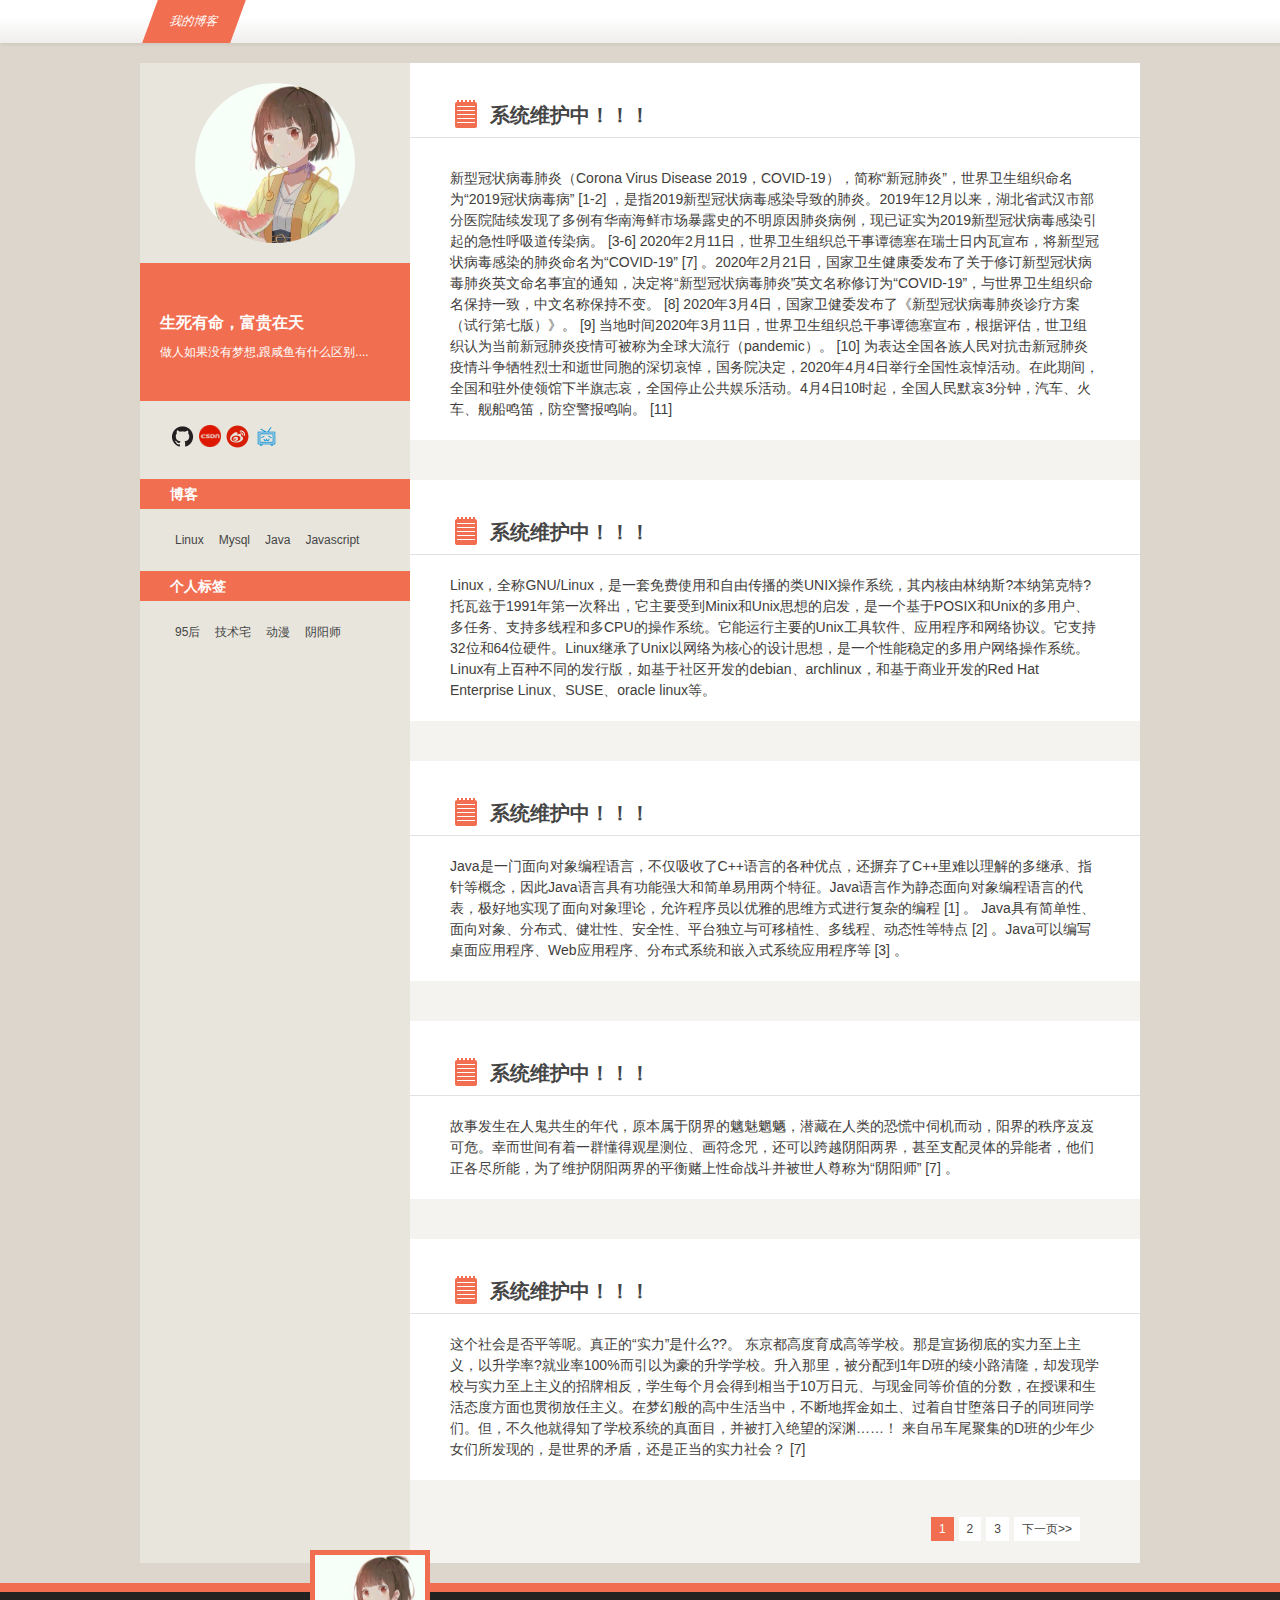
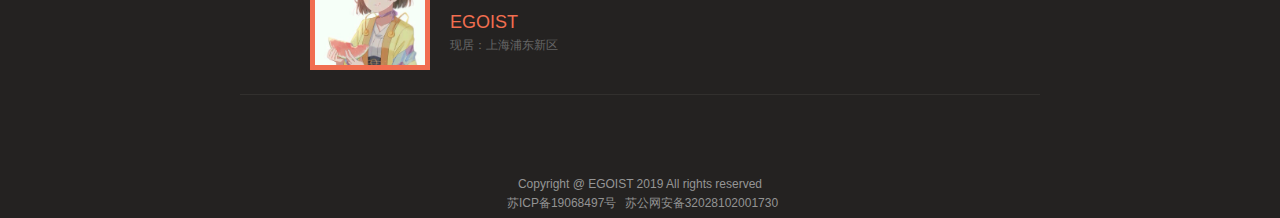
<file: index.html>
<!doctype html>
<html>
<head>
<meta charset="gb2312">
<title>EGOIST��Сվ</title>
    <meta name="keywords" content="����,���˲���,EGOIST���˲���,Linux,Java,Mysql����">
    <meta name="description" content="EGOIST���˲�����һ����עJAVA�����ĸ��˲��ͣ��ṩһ����������ҵ�ߵ�ѧϰ�ɹ��͹��������ܽᡣ">
<link href="css/styles.css" rel="stylesheet">
<!--[if lt IE 9]>
<script src="js/modernizr.js"></script>
<![endif]-->
</head>
<body>
<header>
 <nav id="nav">
   <ul>
    <!--<li><a href="#">��վ��ҳ</a></li>-->
    <!--<li><a href="#">ģ��</a></li>-->
    <!--<li><a href="#">��������</a></li>-->
    <!--<li><a href="#">���ǵĹ���</a></li>-->
    <!--<li><a href="#">���ǵ�����</a></li>-->
    <!--<li><a href="#">�����ֳ�</a></li>-->
    <!--<li><a href="#">��ɴ��Ӱ</a></li>-->
    <li><a href="#">�ҵĲ���</a></li>
    <!--<li><a href="#">��ϵ����</a></li>-->
   </ul>
  <script src="js/silder.js"></script><!--��ȡ��ǰҳ���� ������ʾ����-->
 </nav>
 </header>
 <div class="mainContent">
    <aside>
      <div class="avatar">
        <a href="#"><span>EGOIST</span></a>
      </div>
      <section class="topspaceinfo">
        <h1>������������������</h1>
        <p>�������û������,��������ʲô����....</p>
      </section>
      <!--<div class="userinfo"> -->
        <!--&lt;!&ndash;<p class="q-fans"> ��˿��<a href="#">999</a></p>&ndash;&gt;-->
        <!--<p class="btns"><a href="#" >˽��</a><a href="#">���</a></p>-->
      <!--</div>-->
        <div class="userinfo ">
            <a href="https://github.com/OGNL"><img src="images/github.png" style="width: 25px; height: 25px;" title="GitHub"></a>
            <a href="https://blog.csdn.net/qq_32874947"> <img src="images/csdn.png" style="width: 22px ; height: 22px;" title="CSDN"></a>
            <a href="https://weibo.com/p/1005056542223145/home?from=page_100505&mod=TAB&is_all=1#place"><img src="images/xinlang.png" style="width: 25px; height: 25px;" title="����΢��"></a>
            <a href="https://space.bilibili.com/26594442?spm_id_from=333.33.b_73656375726974794f75744c696e6b.1"> <img src="images/bilibili.png" style="width: 25px ; height: 25px;" title="bilibili"></a>
            <!--<a href="#"><span>EGOIST</span></a>-->
        </div>
      <!--<section class="newpic">-->
         <!--<h2>������Ƭ</h2>-->
         <!--<ul>-->
           <!--<li><a href="#"><img src="images/01.jpg"></a></li>-->
           <!--<li><a href="#"><img src="images/02.jpg"></a></li>-->
           <!--<li><a href="#"><img src="images/03.jpg"></a></li>-->
           <!--<li><a href="#"><img src="images/04.jpg"></a></li>-->
           <!--<li><a href="#"><img src="images/05.jpg"></a></li>-->
           <!--<li><a href="#"><img src="images/06.jpg"></a></li>-->
           <!--<li><a href="#"><img src="images/07.jpg"></a></li>-->
           <!--<li><a href="#"><img src="images/08.jpg"></a></li>-->
         <!--</ul>-->
      <!--</section>-->
    <section class="taglist">
        <h2>����</h2>
        <ul>
            <li><a href="#">Linux</a></li>
            <li><a href="#">Mysql</a></li>
            <li><a href="#">Java</a></li>
            <li><a href="#">Javascript</a></li>
            <!--<li><a href="#">������߶</a></li>-->
        </ul>
    </section>
      <section class="taglist">
         <h2>���˱�ǩ</h2>
         <ul>
           <li><a href="#">95��</a></li>
             <li><a href="#">����լ</a></li>
           <li><a href="#">����</a></li>
           <li><a href="#">����ʦ</a></li>
           <!--<li><a href="#">������߶</a></li>-->
        </ul>
      </section>

    </aside>

    <div class="blogitem">
      <article>
        <h2 class="title"><a href="#">ϵͳά���У�����</a></h2>
        <ul class="text">
          <p></p>
          <!--<p>��İ�ϻ��������û����Ȼ������İ��Ϊİ�Ϸ������������ˣ���ô����Ҳ��į������Ҳ�԰�....��ϲ����仰������Ϊ�����̶�����Ʒ��İ�ϻ��������顷</p>-->
          <!--<p>�������£������ů���Ų����⣬����İ֮�ϵ�����������Ұ��Ѥ�ã����Ĳ��ɵ���ˬ�������������·���İ�ϻ�������Զ��ʫ���ƺ��������Ʈ��������ʷ���Ʈ����������İ��Ϯ����ͷ��ʫ��������Ǭ��ʫ�������ģ��ɰ���Զ������ǰ��İ�Ϸ���ȴ�ǲ��۲��۵��ִ��������������顣</p>-->
          <!--<p class="textimg"><img src="images/text02.jpg"></p>-->
          <!--<p>����İ�ϣ�������ʫ������֣����Ŷ�ɢ�������ǴҴ٣�ֻ��İ�ϻ�����������Ȼ�����֣����ض��񵭣����䳾�ס������·���İ�ϻ������ǻ����������������貣���������������Գ�Ȼ��һ���⾳������İ�ϻ������˰����˳գ�����˵Ĺ�����ͷ�������˻���Ӱ�ӣ����ķ��ϡ�</p>-->
          <!--<p>İ�ϻ��������û���˴����۵��������߳�������Ȼ������İ��Ϊİ�Ϸ������������ˣ���ô����Ҳ��į������Ҳ�԰ס����ǣ�һ�䡰İ�ϻ������ɻ������ӡ���֪�������������˶��ٱ顣�˹黺�����ǻ��������ԣ��㿪��ִ����İ�Ϸ���Ҳ���ò���Ũ�������ҡ�</p>-->
          <!--<p>�����飬�����飬��һϮ�����·��顱���ٲ�һ����İ�ϻ����������顣</p>-->
          <!--<p>�������ӣ���������İ�ϻ�����</p>-->
            ���͹�״�������ף�Corona Virus Disease 2019��COVID-19������ơ��¹ڷ��ס�������������֯����Ϊ��2019��״�������� [1-2]  ����ָ2019���͹�״������Ⱦ���µķ��ס�2019��12������������ʡ�人�в���ҽԺ½�������˶����л��Ϻ����г���¶ʷ�Ĳ���ԭ����ײ���������֤ʵΪ2019���͹�״������Ⱦ����ļ��Ժ�������Ⱦ���� [3-6]
            2020��2��11�գ�����������֯�ܸ���̷��������ʿ�����������������͹�״������Ⱦ�ķ�������Ϊ��COVID-19�� [7]  ��2020��2��21�գ�������������ί�����˹����޶����͹�״��������Ӣ���������˵�֪ͨ�������������͹�״�������ס�Ӣ�������޶�Ϊ��COVID-19����������������֯��������һ�£��������Ʊ��ֲ��䡣 [8]  2020��3��4�գ���������ί�����ˡ����͹�״�����������Ʒ��������е��߰棩���� [9]
            ����ʱ��2020��3��11�գ�����������֯�ܸ���̷��������������������������֯��Ϊ��ǰ�¹ڷ�������ɱ���Ϊȫ������У�pandemic���� [10]
            Ϊ����ȫ����������Կ����¹ڷ������鶷��������ʿ������ͬ�������а���������Ժ������2020��4��4�վ���ȫ���԰�������ڴ��ڼ䣬ȫ����פ��ʹ����°���־����ȫ��ֹͣ�������ֻ��4��4��10ʱ��ȫ������Ĭ��3���ӣ��������𳵡��������ѣ����վ������졣 [11]
        </ul>
        <!--<div class="textfoot">-->
          <!--<a href="#">�Ķ�ȫ��</a><a href="#">����</a><a href="#">ת��</a>-->
        <!--</div>-->
      </article>
        <article>
            <h2 class="title"><a href="#">ϵͳά���У�����</a></h2>
            <ul class="text">
                Linux��ȫ��GNU/Linux����һ�����ʹ�ú����ɴ�������UNIX����ϵͳ�����ں�������˹?���ɵڿ���?��������1991���һ���ͳ�������Ҫ�ܵ�Minix��Unix˼�����������һ������POSIX��Unix�Ķ��û���������֧�ֶ��̺߳Ͷ�CPU�Ĳ���ϵͳ������������Ҫ��Unix����������Ӧ�ó��������Э�顣��֧��32λ��64λӲ����Linux�̳���Unix������Ϊ���ĵ����˼�룬��һ�������ȶ��Ķ��û��������ϵͳ��Linux���ϰ��ֲ�ͬ�ķ��а棬���������������debian��archlinux���ͻ�����ҵ������Red Hat Enterprise Linux��SUSE��oracle linux�ȡ�

            </ul>
            <!--<div class="textfoot">-->
            <!--<a href="#">�Ķ�ȫ��</a><a href="#">����</a><a href="#">ת��</a>-->
            <!--</div>-->
        </article>

        <article>
            <h2 class="title"><a href="#">ϵͳά���У�����</a></h2>
            <ul class="text">
                Java��һ��������������ԣ�����������C++���Եĸ����ŵ㣬��������C++����������Ķ�̳С�ָ��ȸ�����Java���Ծ��й���ǿ��ͼ���������������Java������Ϊ��̬������������ԵĴ��������õ�ʵ��������������ۣ���������Ա�����ŵ�˼ά��ʽ���и��ӵı�� [1]  ��
                Java���м��ԡ�������󡢷ֲ�ʽ����׳�ԡ���ȫ�ԡ�ƽ̨���������ֲ�ԡ����̡߳���̬�Ե��ص� [2]  ��Java���Ա�д����Ӧ�ó���WebӦ�ó��򡢷ֲ�ʽϵͳ��Ƕ��ʽϵͳӦ�ó���� [3]  ��
            </ul>
            <!--<div class="textfoot">-->
            <!--<a href="#">�Ķ�ȫ��</a><a href="#">����</a><a href="#">ת��</a>-->
            <!--</div>-->
        </article>

        <article>
            <h2 class="title"><a href="#">ϵͳά���У�����</a></h2>
            <ul class="text">
                ���·������˹������������ԭ������������������ˣ�Ǳ��������Ŀֻ����Ż�����������������᧿�Σ���Ҷ���������һȺ���ù��ǲ�λ���������䣬�����Կ�Խ�������磬����֧������������ߣ��������������ܣ�Ϊ��ά�����������ƽ���������ս�������������Ϊ������ʦ�� [7]  ��

            </ul>
            <!--<div class="textfoot">-->
            <!--<a href="#">�Ķ�ȫ��</a><a href="#">����</a><a href="#">ת��</a>-->
            <!--</div>-->
        </article>

        <article>
            <h2 class="title"><a href="#">ϵͳά���У�����</a></h2>
            <ul class="text">
                �������Ƿ�ƽ���ء������ġ�ʵ������ʲô??��
                �������߶����ɸߵ�ѧУ���������ﳹ�׵�ʵ���������壬����ѧ��?��ҵ��100%������Ϊ������ѧѧУ��������������䵽1��D����С·��¡��ȴ����ѧУ��ʵ����������������෴��ѧ��ÿ���»�õ��൱��10����Ԫ�����ֽ�ͬ�ȼ�ֵ�ķ��������ڿκ�����̬�ȷ���Ҳ�᳹�������塣���λð�ĸ�������У����ϵػӽ������������Ըʶ������ӵ�ͬ��ͬѧ�ǡ������������͵�֪��ѧУϵͳ������Ŀ�����������������Ԩ������
                ���Ե���β�ۼ���D���������Ů�������ֵģ��������ì�ܣ�����������ʵ����᣿ [7]

            </ul>
            <!--<div class="textfoot">-->
            <!--<a href="#">�Ķ�ȫ��</a><a href="#">����</a><a href="#">ת��</a>-->
            <!--</div>-->
        </article>
      <!--<article>-->
        <!--<h2 class="title"><a href="#">�������ۡ����ҵ�2010</a></h2>-->
        <!--<ul class="text">-->
          <!--<p>A�桪����������֮ʱ��</p>-->
          <!--<p>ÿ���¾��꽻��ʱ���Ҿͱ�������һ��ãȻ��˼�����Ҳ�Ӳ��ѣ���Ҳ�ܲ�����Ψ���������ھ������ŵ�ʱ�����ã�ɺӡ�</p>-->
          <!--<p>�Ǵ�ʲôʱ��ʼ���أ����ֱ����˸�ʱ�˻����Һ���Ľ��Щ�������̵��ܽ�����ǣ���ȥ��һ����������˵���Ǵ�������һ�꣬��˶�����۵�һ�ꡣ�ٲ��õĻ���Ҳ�Ǻ������ɵ�һ�ꡣ����������ȥ��ʱ���ƽ����ˮ������һ˿������һ����һ�ꡣ��û���̵㣬��Ϊ��û�в���׳�����Ҳ���ȥ�ܽᣬ��Ϊ�ҵ��ܽ������û�бƽ��ҵ����顣��֪����������˵���Եö�ô����ͷ��</p>-->
          <!--<p class="textimg"><img src="images/text01.jpg"></p>-->
          <!--<p>��ϲ����������������������һЩ�������޵����¡�������ȥ����Щ���ŵ�ʱ�⣬������ȥ����Щ��ɫ��æ�ĽŲ����ƺ����ں��£����������ת��ʱ����Լ���һ��ữ��һ�����ޡ����ǵ���һ����������͵���ĵ�Ӱ������Ҫ��л������۵ĵ���������ӰƬ������ܿܿ��������̫������ꡣ����ˮһ����ȥ��ʱ���������������۽ǣ��׷������ҵ�˫�ޡ����²�����õ���͵��͵�����ҵ��ഺ��������á�</p>-->
          <!--<p>������ʱ���������ʰɣ����ڴ��������˵�������޷Ǿ��Ǻ��ʱ�յ�һЩ΢������������������</p>-->
        <!--</ul>-->
        <!--<div class="textfoot">-->
          <!--<p class="pay">��</p><a href="#">�Ķ�ȫ��</a><a href="#">����</a><a href="#">ת��</a>-->
        <!--</div>-->
      <!--</article>-->
      <div class="pages"><span>1</span><a href="#" hidefocus="">2</a><a href="#" hidefocus="">3</a><a href="#" class="next">��һҳ&gt;&gt;</a></div>
    </div>
 </div>
<footer>
   <div class="footavatar">
     <img src="images/001.jpg" class="footphoto">
     <ul class="footinfo">
       <p class="fname"><a href="" >EGOIST</a>  </p>
       <!--<p class="finfo">�Ա� ���䣺25��</p>-->
       <p>�־ӣ��Ϻ��ֶ�����</p></ul>
   </div>
   <section class="visitor">
     <!--<h2>����ÿ�</h2>-->
      <!--<ul>-->
        <!--<li><a href="#"><img src="images/s0.jpg"></a></li>-->
        <!--<li><a href="#"><img src="images/s1.jpg"></a></li>-->
        <!--<li><a href="#"><img src="images/s2.jpg"></a></li>-->
        <!--<li><a href="#"><img src="images/s3.jpg"></a></li>-->
        <!--<li><a href="#"><img src="images/s5.jpg"></a></li>-->
        <!--<li><a href="#"><img src="images/s6.jpg"></a></li>-->
        <!--<li><a href="#"><img src="images/s7.jpg"></a></li>-->
        <!--<li><a href="#"><img src="images/s8.jpg"></a></li>-->
      <!--</ul>-->
   </section>
   <div class="Copyright">
     <!--<ul>-->
       <!--<a href="#">��������</a><a href="#">�ռ�ͷ�</a><a href="#">Ͷ������</a><a href="#">�ռ�Э��</a>-->
     <!--</ul>-->
       <p>Copyright @ EGOIST 2019  All rights reserved</p>
       <a target="_blank" href="http://www.beian.miit.gov.cn/" style="display:inline-block;text-decoration:none;height:20px;line-height:20px;">
           <p style="float:left;height:20px;line-height:20px;margin: 0px 0px 0px 5px; color:#939393;">��ICP��19068497��</p>
       </a>
       <a href="https://beian.mps.gov.cn/#/query/webSearch?code=32028102001730" style="display:inline-block;text-decoration:none;height:20px;line-height:20px;"
          rel="noreferrer" target="_blank">
           <p style="float:left;height:20px;line-height:20px;margin: 0px 0px 0px 5px; color:#939393;">�չ�������32028102001730</p>
       </a>
   </div>
 </footer>
</body>
</html>
</file>
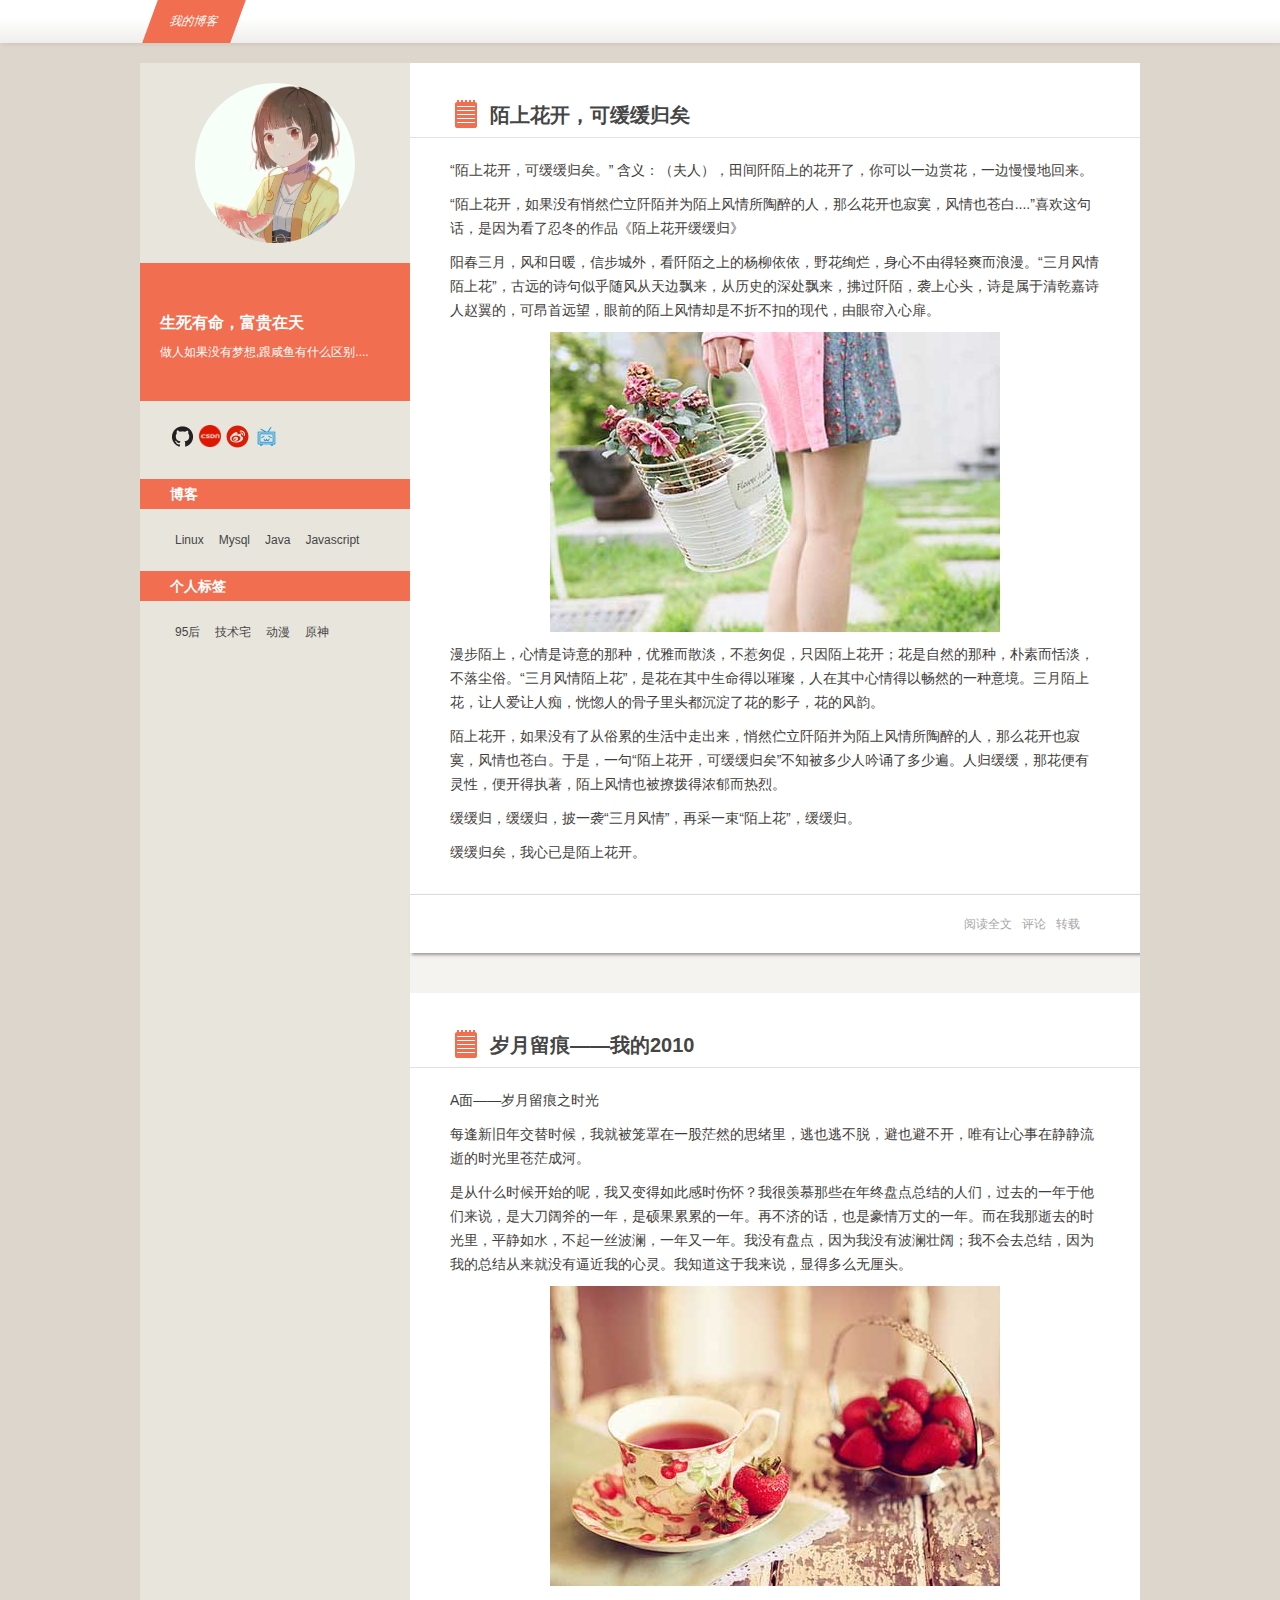
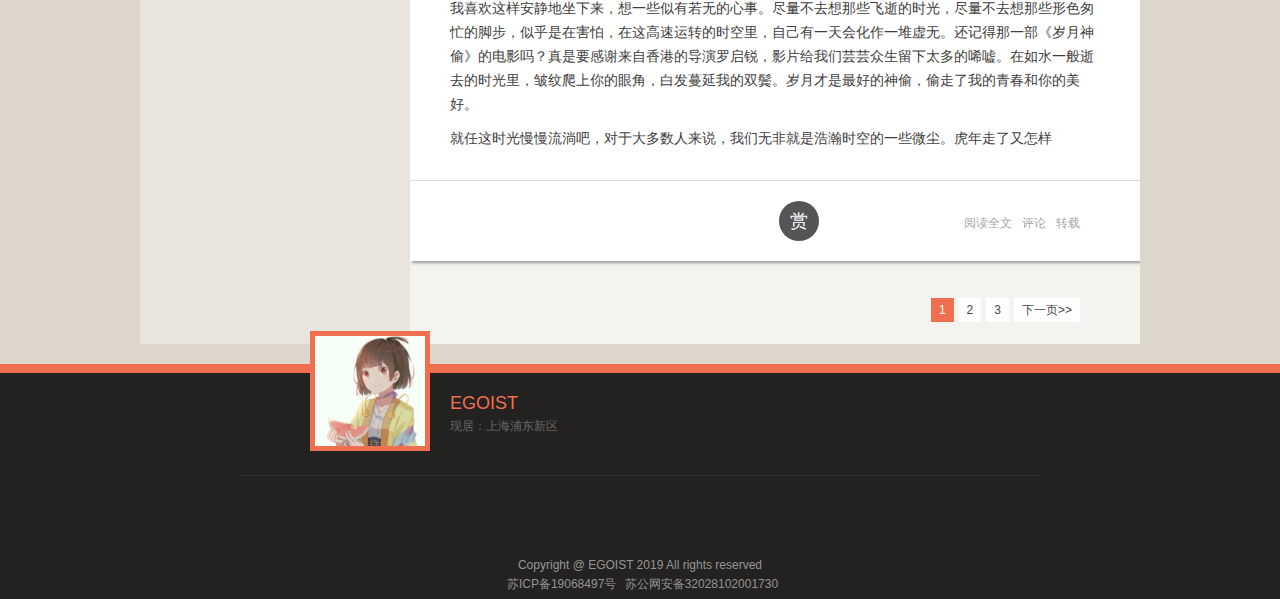
<file: indexDemo.html>
<!doctype html>
<html>
<head>
<meta charset="gb2312">
<title>EGOIST��Сվ</title>
    <meta name="keywords" content="����,���˲���,EGOIST���˲���,Linux,Java,Mysql����">
    <meta name="description" content="EGOIST���˲�����һ����עJAVA�����ĸ��˲��ͣ��ṩһ����������ҵ�ߵ�ѧϰ�ɹ��͹��������ܽᡣ">
<link href="css/styles.css" rel="stylesheet">
<!--[if lt IE 9]>
<script src="js/modernizr.js"></script>
<![endif]-->
</head>
<body>
<header>
 <nav id="nav">
   <ul>
    <!--<li><a href="#">��վ��ҳ</a></li>-->
    <!--<li><a href="#">ģ��</a></li>-->
    <!--<li><a href="#">��������</a></li>-->
    <!--<li><a href="#">���ǵĹ���</a></li>-->
    <!--<li><a href="#">���ǵ�����</a></li>-->
    <!--<li><a href="#">�����ֳ�</a></li>-->
    <!--<li><a href="#">��ɴ��Ӱ</a></li>-->
    <li><a href="#">�ҵĲ���</a></li>
    <!--<li><a href="#">��ϵ����</a></li>-->
   </ul>
  <script src="js/silder.js"></script><!--��ȡ��ǰҳ���� ������ʾ����-->
 </nav>
 </header>
 <div class="mainContent">
    <aside>
      <div class="avatar">
        <a href="#"><span>EGOIST</span></a>
      </div>
      <section class="topspaceinfo">
        <h1>������������������</h1>
        <p>�������û������,��������ʲô����....</p>
      </section>
      <!--<div class="userinfo"> -->
        <!--&lt;!&ndash;<p class="q-fans"> ��˿��<a href="#">999</a></p>&ndash;&gt;-->
        <!--<p class="btns"><a href="#" >˽��</a><a href="#">���</a></p>-->
      <!--</div>-->
        <div class="userinfo ">
            <a href="https://github.com/OGNL"><img src="images/github.png" style="width: 25px; height: 25px;" title="GitHub"></a>
            <a href="https://blog.csdn.net/qq_32874947"> <img src="images/csdn.png" style="width: 22px ; height: 22px;" title="CSDN"></a>
            <a href="https://weibo.com/p/1005056542223145/home?from=page_100505&mod=TAB&is_all=1#place"><img src="images/xinlang.png" style="width: 25px; height: 25px;" title="����΢��"></a>
            <a href="https://space.bilibili.com/26594442?spm_id_from=333.33.b_73656375726974794f75744c696e6b.1"> <img src="images/bilibili.png" style="width: 25px ; height: 25px;" title="bilibili"></a>
            <!--<a href="#"><span>EGOIST</span></a>-->
        </div>
      <!--<section class="newpic">-->
         <!--<h2>������Ƭ</h2>-->
         <!--<ul>-->
           <!--<li><a href="#"><img src="images/01.jpg"></a></li>-->
           <!--<li><a href="#"><img src="images/02.jpg"></a></li>-->
           <!--<li><a href="#"><img src="images/03.jpg"></a></li>-->
           <!--<li><a href="#"><img src="images/04.jpg"></a></li>-->
           <!--<li><a href="#"><img src="images/05.jpg"></a></li>-->
           <!--<li><a href="#"><img src="images/06.jpg"></a></li>-->
           <!--<li><a href="#"><img src="images/07.jpg"></a></li>-->
           <!--<li><a href="#"><img src="images/08.jpg"></a></li>-->
         <!--</ul>-->
      <!--</section>-->
    <section class="taglist">
        <h2>����</h2>
        <ul>
            <li><a href="#">Linux</a></li>
            <li><a href="#">Mysql</a></li>
            <li><a href="#">Java</a></li>
            <li><a href="#">Javascript</a></li>
            <!--<li><a href="#">������߶</a></li>-->
        </ul>
    </section>
      <section class="taglist">
         <h2>���˱�ǩ</h2>
         <ul>
           <li><a href="#">95��</a></li>
             <li><a href="#">����լ</a></li>
           <li><a href="#">����</a></li>
           <li><a href="#">ԭ��</a></li>
           <!--<li><a href="#">������߶</a></li>-->
        </ul>
      </section>

    </aside>

    <div class="blogitem">
      <article>
        <h2 class="title"><a href="#">İ�ϻ������ɻ�������</a></h2>
        <ul class="text">
          <p>��İ�ϻ������ɻ������ӡ��� ���壺�����ˣ��������İ�ϵĻ����ˣ������һ���ͻ���һ�������ػ�����</p>
          <p>��İ�ϻ��������û����Ȼ������İ��Ϊİ�Ϸ������������ˣ���ô����Ҳ��į������Ҳ�԰�....��ϲ����仰������Ϊ�����̶�����Ʒ��İ�ϻ��������顷</p>
          <p>�������£������ů���Ų����⣬����İ֮�ϵ�����������Ұ��Ѥ�ã����Ĳ��ɵ���ˬ�������������·���İ�ϻ�������Զ��ʫ���ƺ��������Ʈ��������ʷ���Ʈ����������İ��Ϯ����ͷ��ʫ��������Ǭ��ʫ�������ģ��ɰ���Զ������ǰ��İ�Ϸ���ȴ�ǲ��۲��۵��ִ��������������顣</p>
          <p class="textimg"><img src="images/text02.jpg"></p>
          <p>����İ�ϣ�������ʫ������֣����Ŷ�ɢ�������ǴҴ٣�ֻ��İ�ϻ�����������Ȼ�����֣����ض��񵭣����䳾�ס������·���İ�ϻ������ǻ����������������貣���������������Գ�Ȼ��һ���⾳������İ�ϻ������˰����˳գ�����˵Ĺ�����ͷ�������˻���Ӱ�ӣ����ķ��ϡ�</p>
          <p>İ�ϻ��������û���˴����۵��������߳�������Ȼ������İ��Ϊİ�Ϸ������������ˣ���ô����Ҳ��į������Ҳ�԰ס����ǣ�һ�䡰İ�ϻ������ɻ������ӡ���֪�������������˶��ٱ顣�˹黺�����ǻ��������ԣ��㿪��ִ����İ�Ϸ���Ҳ���ò���Ũ�������ҡ�</p>
          <p>�����飬�����飬��һϮ�����·��顱���ٲ�һ����İ�ϻ����������顣</p>
          <p>�������ӣ���������İ�ϻ�����</p>
        </ul>
        <div class="textfoot">
          <a href="#">�Ķ�ȫ��</a><a href="#">����</a><a href="#">ת��</a>
        </div>
      </article> 
      <article>
        <h2 class="title"><a href="#">�������ۡ����ҵ�2010</a></h2>
        <ul class="text">
          <p>A�桪����������֮ʱ��</p>
          <p>ÿ���¾��꽻��ʱ���Ҿͱ�������һ��ãȻ��˼�����Ҳ�Ӳ��ѣ���Ҳ�ܲ�����Ψ���������ھ������ŵ�ʱ�����ã�ɺӡ�</p>
          <p>�Ǵ�ʲôʱ��ʼ���أ����ֱ����˸�ʱ�˻����Һ���Ľ��Щ�������̵��ܽ�����ǣ���ȥ��һ����������˵���Ǵ�������һ�꣬��˶�����۵�һ�ꡣ�ٲ��õĻ���Ҳ�Ǻ������ɵ�һ�ꡣ����������ȥ��ʱ���ƽ����ˮ������һ˿������һ����һ�ꡣ��û���̵㣬��Ϊ��û�в���׳�����Ҳ���ȥ�ܽᣬ��Ϊ�ҵ��ܽ������û�бƽ��ҵ����顣��֪����������˵���Եö�ô����ͷ��</p>
          <p class="textimg"><img src="images/text01.jpg"></p>
          <p>��ϲ����������������������һЩ�������޵����¡�������ȥ����Щ���ŵ�ʱ�⣬������ȥ����Щ��ɫ��æ�ĽŲ����ƺ����ں��£����������ת��ʱ����Լ���һ��ữ��һ�����ޡ����ǵ���һ����������͵���ĵ�Ӱ������Ҫ��л������۵ĵ���������ӰƬ������ܿܿ��������̫������ꡣ����ˮһ����ȥ��ʱ���������������۽ǣ��׷������ҵ�˫�ޡ����²�����õ���͵��͵�����ҵ��ഺ��������á�</p>
          <p>������ʱ���������ʰɣ����ڴ��������˵�������޷Ǿ��Ǻ��ʱ�յ�һЩ΢������������������</p>
        </ul>
        <div class="textfoot">
          <p class="pay">��</p><a href="#">�Ķ�ȫ��</a><a href="#">����</a><a href="#">ת��</a>
        </div>
      </article>
      <div class="pages"><span>1</span><a href="#" hidefocus="">2</a><a href="#" hidefocus="">3</a><a href="#" class="next">��һҳ&gt;&gt;</a></div>
    </div>
 </div>
<footer>
   <div class="footavatar">
     <img src="images/001.jpg" class="footphoto">
     <ul class="footinfo">
       <p class="fname"><a href="" >EGOIST</a>  </p>
       <!--<p class="finfo">�Ա� ���䣺25��</p>-->
       <p>�־ӣ��Ϻ��ֶ�����</p></ul>
   </div>
   <section class="visitor">
     <!--<h2>����ÿ�</h2>-->
      <!--<ul>-->
        <!--<li><a href="#"><img src="images/s0.jpg"></a></li>-->
        <!--<li><a href="#"><img src="images/s1.jpg"></a></li>-->
        <!--<li><a href="#"><img src="images/s2.jpg"></a></li>-->
        <!--<li><a href="#"><img src="images/s3.jpg"></a></li>-->
        <!--<li><a href="#"><img src="images/s5.jpg"></a></li>-->
        <!--<li><a href="#"><img src="images/s6.jpg"></a></li>-->
        <!--<li><a href="#"><img src="images/s7.jpg"></a></li>-->
        <!--<li><a href="#"><img src="images/s8.jpg"></a></li>-->
      <!--</ul>-->
   </section>
   <div class="Copyright">
     <!--<ul>-->
       <!--<a href="#">��������</a><a href="#">�ռ�ͷ�</a><a href="#">Ͷ������</a><a href="#">�ռ�Э��</a>-->
     <!--</ul>-->
       <p>Copyright @ EGOIST 2019  All rights reserved</p>
       <a target="_blank" href="http://www.beian.miit.gov.cn/" style="display:inline-block;text-decoration:none;height:20px;line-height:20px;">
           <p style="float:left;height:20px;line-height:20px;margin: 0px 0px 0px 5px; color:#939393;">��ICP��19068497��</p>
       </a>
       <a href="https://beian.mps.gov.cn/#/query/webSearch?code=32028102001730" style="display:inline-block;text-decoration:none;height:20px;line-height:20px;"
          rel="noreferrer" target="_blank">
           <p style="float:left;height:20px;line-height:20px;margin: 0px 0px 0px 5px; color:#939393;">�չ�������32028102001730</p>
       </a>
   </div>
 </footer>
</body>
</html>
</file>
<file: css/styles.css>
@charset "gb2312";
/* CSS Document */
* { margin: 0; padding: 0 }
body { background: #DDD6CC; font: 12px "����", "Arial Narrow", HELVETICA; color: #3F3E3C; line-height: 1.5; }
img { border: 0; vertical-align: middle }
p { display: block; }
ul { list-style: none; }
a { color: #a6a6a6; text-decoration: none; transition: All 0.5s ease; -webkit-transition: All 0.5s ease; -moz-transition: All 0.5s ease; -o-transition: All 0.5s ease; }
a:hover { color: #000; }
.blank { height: 5px; overflow: hidden; width: 100%; margin: auto; clear: both }
/* nav */
header { width: 100%; height: 43px; background: -webkit-gradient(linear, 78% 100%, 78% 41%, from(#EFEEEC), to(#fff)); box-shadow: #D0C9C0 2px 2px 3px }
header nav { margin: 0 auto; width: 980px; text-align: center }
header nav ul li { line-height: 43px; display: block }
header nav ul li a { color: #484848; float: left; padding: 0 20px; margin-right: 2px; }
header nav ul li a:hover, #nav_current { color: #fff; background: #F16E50; transform: skew(-20deg); -webkit-transform: skew(-20deg); -moz-transform: skew(-20deg); -o-transform: skew(-20deg); }
/* mainContent */
.mainContent { background: #E8E5DD; width: 1000px; margin: 20px auto; overflow: hidden }
aside { width: 270px; float: left; }
.avatar { margin: 20px auto; width: 160px; height: 160px; border-radius: 160px; -moz-border-radius: 160px; -webkit-border-radius: 160px; overflow: hidden; }
.avatar a { display: block; padding-top: 97px; width: 160px; height: 63px; background: url(../images/001.jpg) no-repeat; background-size: 160px 160px }
.avatar a span { display: block; margin-top: 63px; padding-top: 8px; width: 160px; height: 55px; text-align: center; font-size: 16px; line-height: 20px; color: #fff; background: rgba(0, 0, 0, .5); -webkit-transition: margin-top .2s ease-in-out; -moz-transition: margin-top .2s ease-in-out; -o-transition: margin-top .2s ease-in-out; transition: margin-top .2s ease-in-out; }
.avatar a:hover span { display: block; margin-top: 0; }
.topspaceinfo { background: #f16e50; padding: 40px 20px; color: #fff }
.topspaceinfo h1 { font-size: 16px; line-height: 40px }
.userinfo { padding: 20px 30px 30px; font-size: 14px; line-height: 28px; color: #666; }
.userinfo a { color: #f16e50; }
.userinfo a:hover { color: #000 }
.q-fans, .btns a { padding: 0 10px }
.q-fans a { font-weight: bold; }
.btns a { border-right: #dad9d5 1px solid; }
aside section { display: block; overflow: hidden }
aside section h2 { background: #f16e50; color: #FFF; padding-left: 30px; height: 30px; line-height: 30px; font-size: 14px; }
.newpic ul, .taglist ul { padding: 20px 30px; overflow: hidden }
.newpic ul li { display: inline; width: 48px; height: 48px; }
.newpic ul li img { width: 48px; height: 48px; border: 0; display: block; float: left; border: 1px solid transparent; }
.newpic ul li img:hover { opacity: 0.5 }
.taglist ul li a { padding: 2px 5px; display: inline-block; float: left; margin-right: 5px; color: #454545; }
.taglist ul li a:hover { background: #f16e50; color: #fff; -moz-border-radius: 5px; -webkit-border-radius: 5px; border-radius: 5px }
.blogitem { width: 730px; background: #fff; float: right }
.blogitem article { border-bottom: #F4F3EF 40px solid; }
.title { background: url(../images/titlebg.png) no-repeat 5% 80%; font-size: 20px; line-height: 28px; display: inline-block; padding: 38px 60px 8px 80px; border-bottom: 1px solid #e2e2e2; width: 100%; }
.title a { color: #454545; }
.title a:hover { padding: 20px }
.text { font-size: 14px; padding: 20px 40px; }
.text p { line-height: 24px; margin-bottom: 10px }
.textimg { text-align: center }
.textimg img { max-width: 500px; width:expression(document.body.clientWidth > 500? "500px": "auto" );}/*for ie6*/
.textfoot { padding: 20px 60px; border-top: 1px solid #dddcdb; text-align: right; box-shadow: #999 2px 2px 3px }
.textfoot a { margin-left: 10px; }
.pages { padding: 0 60px 25px; background: #F4F3EF; text-align: right }
.pages span { background: #f16e50; color: #fff; }
.pages a { background: #fff; color: #454545; padding: 5px 8px; border: none; margin: 0 0 0 5px; }
.pages span { padding: 5px 8px; border: none; margin: 0 0 0 5px; }
.pages a:hover { background: #CCC }
/* footer */
footer { border-top: 9px solid #f16e50; background: #242221; width: 100%; }
.footavatar { width: 700px; margin: auto; position: relative; color: #666; }
.footavatar img{ height:110px}
.footphoto { position: absolute; top: -58px; left: 20px; display: block; border: #F16E50 5px solid; }
.footinfo { display: block; padding: 0 0 0 160px }
.fname { color: #f16e50; margin-top: 16px; font-size: 18px; line-height: 28px; }
.fname a { color: #f16e50; }
.finfo { line-height: 22px; }
.visitor { width: 800px; margin: 40px auto 0; clear: both; border-top: 1px solid #32302e; padding-top: 40px; overflow: hidden; }
.visitor h2 { color: #fff; font-size: 14px; font-weight: normal; padding: 0 20px 0 }
.visitor ul { padding: 20px }
.visitor ul li img { width: 78px; height: 78px; display: block; border: #FFF 2px solid }
.visitor ul li a { float: left; margin-right: 10px }
.visitor ul li a:hover { opacity: 0.5 }
.Copyright { text-align: center; color: #959595; margin: 40px 0 0 }
.Copyright ul a { color: #f16e50; display: inline; padding: 0 10px; }
.Copyright ul a:nth-child(-n+3) { border-right: #999 1px solid }
.Copyright ul a:hover { color: #ff8b70; }

.logo{position:absolute; left:535px; top:450px; width:100px; height:50px; }

.pay{
    position: relative;
    width: 40px;
    height: 40px;
    font-size: 18px;
    padding: 7px;
    color: #fff;
    text-align: center;
    display: inline-block;
    border-radius: 100%;
    background: #555;
    cursor: pointer;
    box-sizing: border-box;
    right: 135px;
}
</file>
